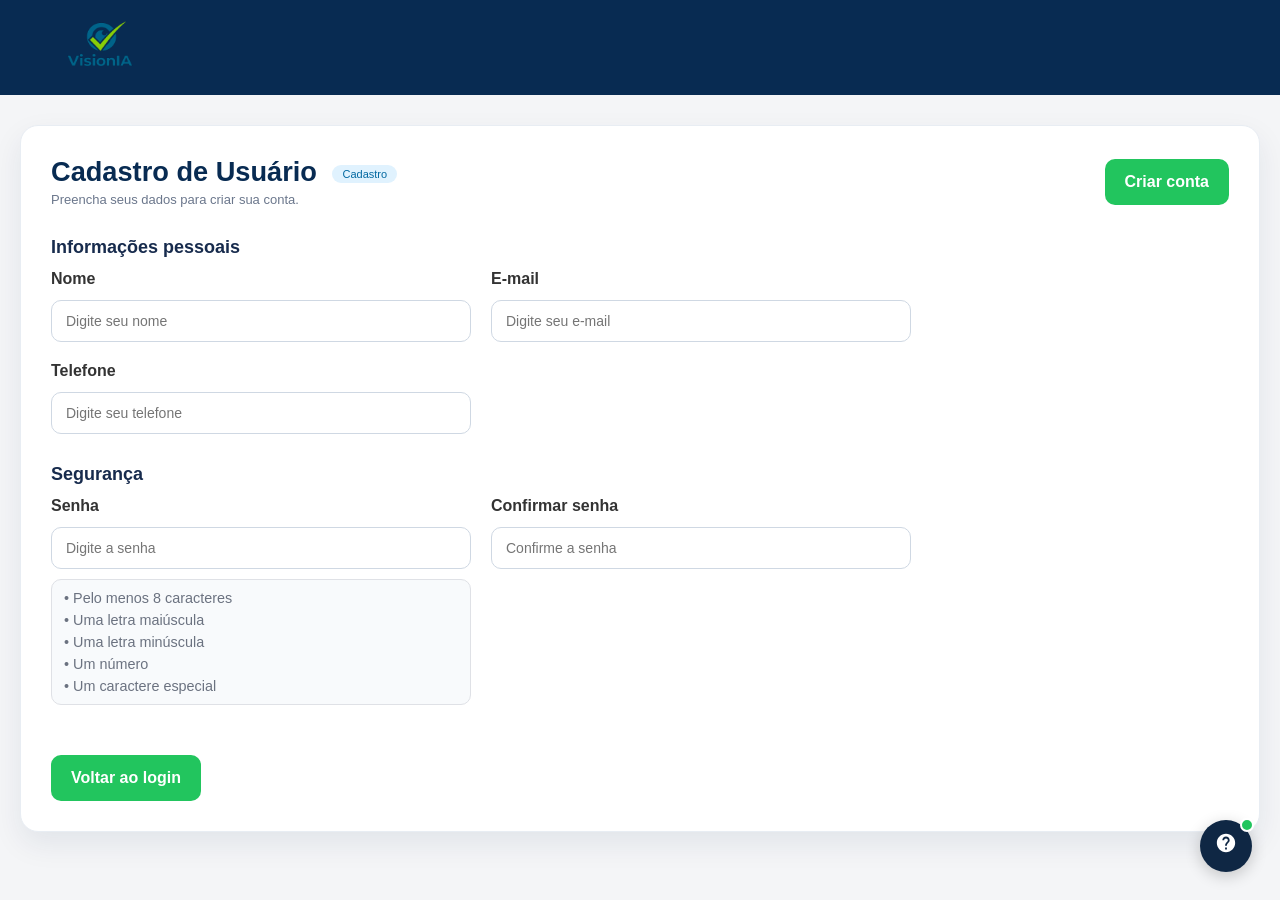
<file: frontend-principal/cadastro.html>
<!DOCTYPE html>
<html lang="pt-BR">
<head>
  <meta charset="UTF-8" />
  <meta name="viewport" content="width=device-width, initial-scale=1.0" />
  <title>Cadastro - VisionIA</title>
  <style>
    .badge-modo { display:inline-block; font-size:11px; padding:3px 10px; border-radius:99px; font-weight:500; margin-left:8px; vertical-align:middle; }
    .badge-admin  { background:#ede9fe; color:#6d28d9; }
    .badge-convite{ background:#e0f2fe; color:#0369a1; }
    #campoConvite { transition: all 0.2s; }
  </style>
  <link rel="stylesheet" href="css/style.css">
</head>
<body>

  <header class="topbar">
    <div class="topbar-left">
      <img src="assets/logo.png" alt="Logo do VisionIA" class="logo-topbar">
    </div>
  </header>

  <main class="main-content">
    <section class="profile-card">

      <div class="profile-header">
        <div>
          <h2>Cadastro de Usuário <span id="badgeModo"></span></h2>
          <p id="subtituloCadastro" style="font-size:13px;color:var(--color-muted);margin-top:4px"></p>
        </div>
        <button class="btn-green" id="btnSalvar" onclick="salvarCadastro()">Salvar cadastro</button>
      </div>

      <div class="section">
        <h3>Informações pessoais</h3>
        <div class="form-grid">

          <div class="input-group">
            <div class="label-line">
              <label for="nome">Nome</label>
            </div>
            <input type="text" id="nome" placeholder="Digite seu nome">
          </div>

          <div class="input-group">
            <div class="label-line">
              <label for="email">E-mail</label>
            </div>
            <input type="email" id="email" placeholder="Digite seu e-mail">
          </div>

          <div class="input-group">
            <div class="label-line">
              <label for="telefone">Telefone</label>
            </div>
            <input type="tel" id="telefone" placeholder="Digite seu telefone">
          </div>

        </div>
      </div>

      <div class="section">
        <h3>Segurança</h3>
        <div class="form-grid">

          <div class="input-group">
            <label class="label-line" for="senha">Senha</label>
            <input type="password" id="senha" placeholder="Digite a senha">
            <div class="password-rules" id="passwordRules">
              <div id="ruleLength" class="rule-item">• Pelo menos 8 caracteres</div>
              <div id="ruleUpper"  class="rule-item">• Uma letra maiúscula</div>
              <div id="ruleLower"  class="rule-item">• Uma letra minúscula</div>
              <div id="ruleNumber" class="rule-item">• Um número</div>
              <div id="ruleSpecial"class="rule-item">• Um caractere especial</div>
            </div>
          </div>

          <div class="input-group">
            <label class="label-line" for="confirmar-senha">Confirmar senha</label>
            <input type="password" id="confirmar-senha" placeholder="Confirme a senha">
          </div>

          <div class="input-group">
            <div id="campoRole" style="display:none">
              <label for="novoRole">Perfil do usuário</label>
              <select id="novoRole" style="width:100%;padding:10px 12px;border:1px solid var(--color-border);border-radius:var(--radius-sm);font-size:14px;color:var(--color-text);background:#fff;margin-top:4px">
                <option value="QA Analyst">QA Analyst</option>
                <option value="QA Lead">QA Lead</option>
                <option value="admin">Admin</option>
              </select>
            </div>
            <div id="campoConvite">
              <label for="codigo-convite">Código de convite <span style="color:var(--color-danger)">*</span></label>
              <input type="text" id="codigo-convite" placeholder="XXXX-XXXX-XXXX"
                style="font-family:monospace;letter-spacing:2px;text-transform:uppercase;width:100%;padding:10px 12px;border:1px solid var(--color-border);border-radius:var(--radius-sm);font-size:14px;margin-top:4px"
                oninput="this.value=this.value.toUpperCase()">
            </div>
          </div>

        </div>
      </div>

      <div id="mensagemCadastro" class="small" style="margin-top:14px;"></div>

      <div class="actions">
        <button class="btn-green" id="btnVoltar" onclick="voltarAoOrigem()">Voltar</button>
      </div>

    </section>
  </main>

  <script src="js/config.js"></script>
  <script src="js/config-cadastro.js"></script>

  <style>
  .suporte-fab {
    position: fixed;
    bottom: 28px;
    right: 28px;
    z-index: 9999;
    display: flex;
    flex-direction: column;
    align-items: flex-end;
    gap: 10px;
  }
 
  .suporte-menu {
    display: none;
    flex-direction: column;
    gap: 8px;
    align-items: flex-end;
  }
 
  .suporte-menu.aberto {
    display: flex;
  }
 
  .suporte-opcao {
    display: flex;
    align-items: center;
    gap: 10px;
    background: #fff;
    border-radius: 50px;
    padding: 10px 18px 10px 14px;
    box-shadow: 0 4px 16px rgba(0,0,0,0.13);
    text-decoration: none;
    font-size: 13px;
    font-weight: 500;
    color: #1e293b;
    transition: transform 0.15s, box-shadow 0.15s;
    white-space: nowrap;
  }
 
  .suporte-opcao:hover {
    transform: translateX(-4px);
    box-shadow: 0 6px 20px rgba(0,0,0,0.18);
  }
 
  .suporte-opcao .icone {
    width: 32px;
    height: 32px;
    border-radius: 50%;
    display: flex;
    align-items: center;
    justify-content: center;
    font-size: 16px;
    flex-shrink: 0;
  }
 
  .suporte-opcao.whatsapp .icone { background: #25D366; }
  .suporte-opcao.email    .icone { background: #EA4335; }
 
  .suporte-btn-principal {
    width: 52px;
    height: 52px;
    border-radius: 50%;
    background: #0f2744;
    color: #fff;
    border: none;
    cursor: pointer;
    box-shadow: 0 4px 16px rgba(0,0,0,0.2);
    font-size: 22px;
    display: flex;
    align-items: center;
    justify-content: center;
    transition: background 0.2s, transform 0.2s;
    position: relative;
  }
 
  .suporte-btn-principal:hover {
    background: #1a3a5c;
    transform: scale(1.08);
  }
 
  .suporte-btn-principal .icone-fechar { display: none; }
  .suporte-btn-principal.aberto .icone-abrir  { display: none; }
  .suporte-btn-principal.aberto .icone-fechar { display: block; }
 
  .suporte-tooltip {
    position: absolute;
    right: 60px;
    background: #0f2744;
    color: #fff;
    font-size: 11px;
    padding: 4px 10px;
    border-radius: 6px;
    white-space: nowrap;
    opacity: 0;
    pointer-events: none;
    transition: opacity 0.2s;
  }
 
  .suporte-btn-principal:hover .suporte-tooltip {
    opacity: 1;
  }

  .suporte-badge {
    position: absolute;
    top: -2px;
    right: -2px;
    width: 14px;
    height: 14px;
    background: #22c55e;
    border-radius: 50%;
    border: 2px solid #fff;
    animation: pulse-badge 2s infinite;
  }
 
  @keyframes pulse-badge {
    0%, 100% { transform: scale(1); }
    50%       { transform: scale(1.2); }
  }
</style>

<div class="suporte-fab" id="suporteFab">

  <div class="suporte-menu" id="suporteMenu">

    <a href="https://wa.me/5592900000000?text=Ol%C3%A1%2C%20preciso%20de%20suporte%20com%20o%20VisionIA."
       target="_blank"
       rel="noopener noreferrer"
       class="suporte-opcao whatsapp"
       onclick="fecharSuporteMenu()">
      <span class="icone">
        <svg width="18" height="18" viewBox="0 0 24 24" fill="white">
          <path d="M17.472 14.382c-.297-.149-1.758-.867-2.03-.967-.273-.099-.471-.148-.67.15-.197.297-.767.966-.94 1.164-.173.199-.347.223-.644.075-.297-.15-1.255-.463-2.39-1.475-.883-.788-1.48-1.761-1.653-2.059-.173-.297-.018-.458.13-.606.134-.133.298-.347.446-.52.149-.174.198-.298.298-.497.099-.198.05-.371-.025-.52-.075-.149-.669-1.612-.916-2.207-.242-.579-.487-.5-.669-.51-.173-.008-.371-.01-.57-.01-.198 0-.52.074-.792.372-.272.297-1.04 1.016-1.04 2.479 0 1.462 1.065 2.875 1.213 3.074.149.198 2.096 3.2 5.077 4.487.709.306 1.262.489 1.694.625.712.227 1.36.195 1.871.118.571-.085 1.758-.719 2.006-1.413.248-.694.248-1.289.173-1.413-.074-.124-.272-.198-.57-.347z"/>
          <path d="M12 0C5.373 0 0 5.373 0 12c0 2.123.554 4.118 1.528 5.856L.057 23.882a.5.5 0 00.611.611l6.056-1.472A11.934 11.934 0 0012 24c6.627 0 12-5.373 12-12S18.627 0 12 0zm0 21.818a9.818 9.818 0 01-5.006-1.373l-.36-.213-3.714.902.922-3.682-.234-.378A9.818 9.818 0 1112 21.818z"/>
        </svg>
      </span>
      Suporte via WhatsApp
    </a>

    <a href="mailto:project.visionia@gmail.com?subject=Suporte%20VisionIA&body=Olá%2C%20preciso%20de%20ajuda%20com%20o%20seguinte%20problema%3A%0A%0A"
       class="suporte-opcao email"
       onclick="fecharSuporteMenu()">
      <span class="icone">
        <svg width="18" height="18" viewBox="0 0 24 24" fill="white">
          <path d="M20 4H4c-1.1 0-2 .9-2 2v12c0 1.1.9 2 2 2h16c1.1 0 2-.9 2-2V6c0-1.1-.9-2-2-2zm0 4l-8 5-8-5V6l8 5 8-5v2z"/>
        </svg>
      </span>
      Enviar e-mail para o suporte
    </a>
 
  </div>

  <button class="suporte-btn-principal" id="suporteBtn" onclick="toggleSuporteMenu()" aria-label="Suporte">
    <span class="suporte-tooltip">Precisa de ajuda?</span>
    <span class="suporte-badge"></span>
    <span class="icone-abrir">
      <svg width="22" height="22" viewBox="0 0 24 24" fill="white">
        <path d="M12 2C6.48 2 2 6.48 2 12s4.48 10 10 10 10-4.48 10-10S17.52 2 12 2zm1 17h-2v-2h2v2zm2.07-7.75l-.9.92C13.45 12.9 13 13.5 13 15h-2v-.5c0-1.1.45-2.1 1.17-2.83l1.24-1.26c.37-.36.59-.86.59-1.41 0-1.1-.9-2-2-2s-2 .9-2 2H8c0-2.21 1.79-4 4-4s4 1.79 4 4c0 .88-.36 1.68-.93 2.25z"/>
      </svg>
    </span>
    <span class="icone-fechar">
      <svg width="20" height="20" viewBox="0 0 24 24" fill="white">
        <path d="M19 6.41L17.59 5 12 10.59 6.41 5 5 6.41 10.59 12 5 17.59 6.41 19 12 13.41 17.59 19 19 17.59 13.41 12z"/>
      </svg>
    </span>
  </button>
 
</div>

<script>
  function toggleSuporteMenu() {
    const menu = document.getElementById("suporteMenu");
    const btn  = document.getElementById("suporteBtn");
    const aberto = menu.classList.toggle("aberto");
    btn.classList.toggle("aberto", aberto);
  }
 
  function fecharSuporteMenu() {
    document.getElementById("suporteMenu").classList.remove("aberto");
    document.getElementById("suporteBtn").classList.remove("aberto");
  }

  document.addEventListener("click", function(e) {
    const fab = document.getElementById("suporteFab");
    if (fab && !fab.contains(e.target)) {
      fecharSuporteMenu();
    }
  });
</script>
</body>
</html>
</file>
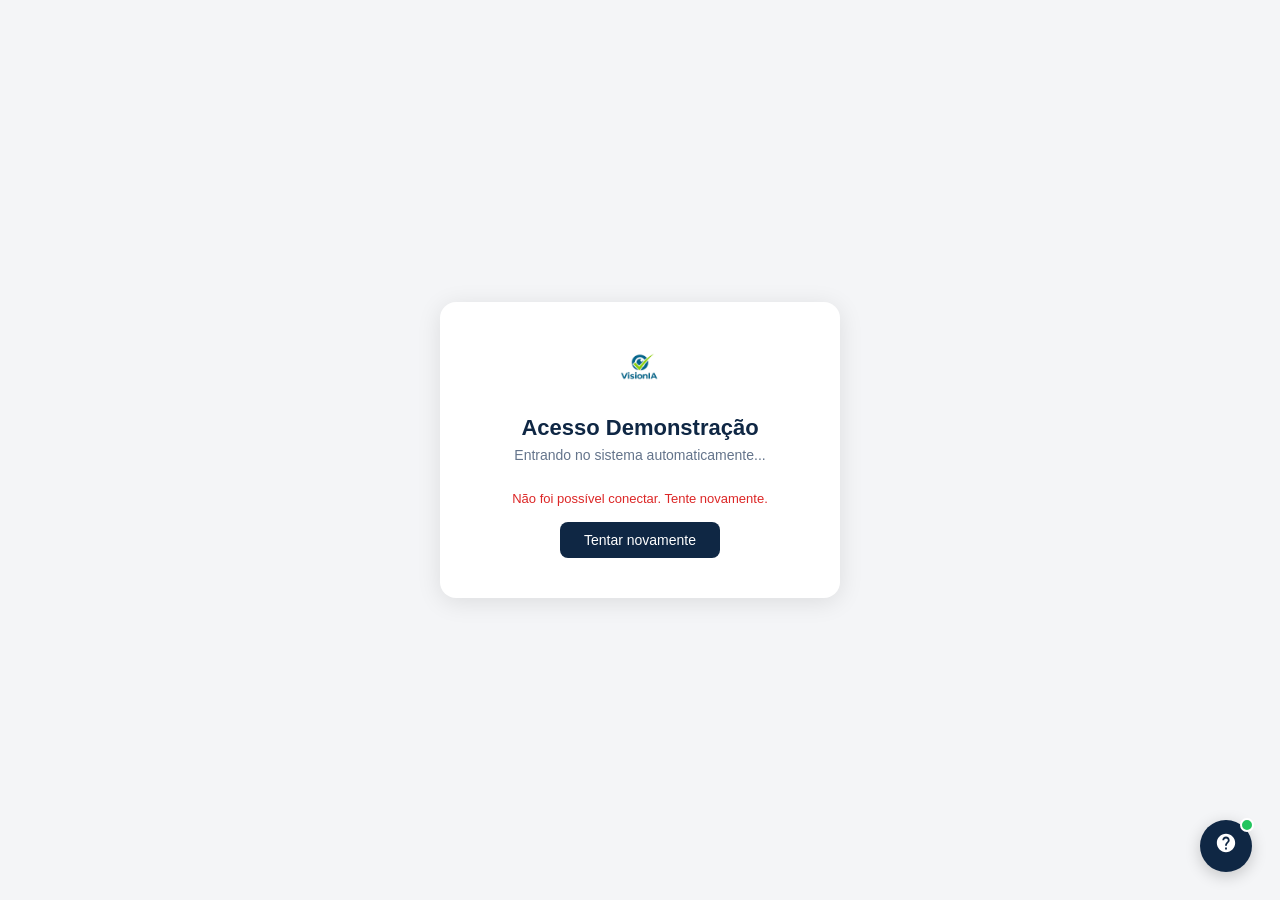
<file: frontend-principal/demo.html>
<!DOCTYPE html>
<html lang="pt-BR">
<head>
  <meta charset="UTF-8">
  <meta name="viewport" content="width=device-width, initial-scale=1.0">
  <title>VisionIA — Acesso Demo</title>
  <link rel="stylesheet" href="css/style.css">
  <style>
    body {
      display: flex;
      align-items: center;
      justify-content: center;
      min-height: 100vh;
      background: var(--color-bg, #f4f6f9);
      flex-direction: column;
      gap: 16px;
    }
    .demo-card {
      background: #fff;
      border-radius: 16px;
      box-shadow: 0 4px 24px rgba(0,0,0,0.10);
      padding: 40px 48px;
      text-align: center;
      max-width: 400px;
      width: 100%;
    }
    .demo-logo { width: 80px; margin-bottom: 16px; }
    .demo-title { font-size: 22px; font-weight: 700; color: #0f2744; margin-bottom: 6px; }
    .demo-sub { font-size: 14px; color: #64748b; margin-bottom: 28px; }
    .demo-spinner {
      width: 40px; height: 40px;
      border: 4px solid #e2e8f0;
      border-top-color: #22c55e;
      border-radius: 50%;
      animation: spin 0.8s linear infinite;
      margin: 0 auto 16px;
    }
    @keyframes spin { to { transform: rotate(360deg); } }
    .demo-status { font-size: 13px; color: #64748b; }
    .demo-error { font-size: 13px; color: #dc2626; margin-top: 12px; display: none; }
    .demo-btn {
      display: inline-block; margin-top: 16px;
      padding: 10px 24px; background: #0f2744;
      color: #fff; border-radius: 8px; font-size: 14px;
      text-decoration: none; cursor: pointer; border: none;
      display: none;
    }
  </style>
</head>
<body>
  <div class="demo-card">
    <img src="assets/logo.png" alt="VisionIA" class="demo-logo">
    <div class="demo-title">Acesso Demonstração</div>
    <div class="demo-sub">Entrando no sistema automaticamente...</div>
    <div class="demo-spinner" id="spinner"></div>
    <div class="demo-status" id="status">Autenticando...</div>
    <div class="demo-error" id="erro">Não foi possível conectar. Tente novamente.</div>
    <button class="demo-btn" id="btnTentar" onclick="fazerLogin()">Tentar novamente</button>
  </div>

  <script src="js/config.js"></script>
  <script>
    const DEMO_EMAIL = "demo@visionia.com";
    const DEMO_SENHA = "Demo@2025!";

    async function fazerLogin() {
      const status  = document.getElementById("status");
      const spinner = document.getElementById("spinner");
      const erro    = document.getElementById("erro");
      const btn     = document.getElementById("btnTentar");

      spinner.style.display = "block";
      erro.style.display    = "none";
      btn.style.display     = "none";
      status.textContent    = "Autenticando...";

      try {
        const res = await fetch(`${API_URL}/login`, {
          method: "POST",
          headers: { "Content-Type": "application/json" },
          body: JSON.stringify({ email: DEMO_EMAIL, senha: DEMO_SENHA })
        });

        const data = await res.json().catch(() => ({}));

        if (!res.ok) {
          throw new Error(data.detail || "Erro ao autenticar");
        }

        // Salva sessão
        localStorage.setItem("token", data.token);
        localStorage.setItem("user", JSON.stringify({
          nome:  data.nome  || "Demo",
          email: data.email || DEMO_EMAIL,
          role:  data.role  || "QA Analyst"
        }));

        status.textContent = "Entrando no sistema...";

        // Redireciona conforme o role
        setTimeout(() => {
          if (data.role === "admin") {
            window.location.href = "index.html";
          } else {
            window.location.href = "index.html";
          }
        }, 800);

      } catch (e) {
        spinner.style.display = "none";
        erro.style.display    = "block";
        btn.style.display     = "inline-block";
        status.textContent    = "";
        console.error("Erro demo:", e);
      }
    }

    window.addEventListener("DOMContentLoaded", fazerLogin);
  </script>

  <style>
  .suporte-fab {
    position: fixed;
    bottom: 28px;
    right: 28px;
    z-index: 9999;
    display: flex;
    flex-direction: column;
    align-items: flex-end;
    gap: 10px;
  }
 
  .suporte-menu {
    display: none;
    flex-direction: column;
    gap: 8px;
    align-items: flex-end;
  }
 
  .suporte-menu.aberto {
    display: flex;
  }
 
  .suporte-opcao {
    display: flex;
    align-items: center;
    gap: 10px;
    background: #fff;
    border-radius: 50px;
    padding: 10px 18px 10px 14px;
    box-shadow: 0 4px 16px rgba(0,0,0,0.13);
    text-decoration: none;
    font-size: 13px;
    font-weight: 500;
    color: #1e293b;
    transition: transform 0.15s, box-shadow 0.15s;
    white-space: nowrap;
  }
 
  .suporte-opcao:hover {
    transform: translateX(-4px);
    box-shadow: 0 6px 20px rgba(0,0,0,0.18);
  }
 
  .suporte-opcao .icone {
    width: 32px;
    height: 32px;
    border-radius: 50%;
    display: flex;
    align-items: center;
    justify-content: center;
    font-size: 16px;
    flex-shrink: 0;
  }
 
  .suporte-opcao.whatsapp .icone { background: #25D366; }
  .suporte-opcao.email    .icone { background: #EA4335; }
 
  .suporte-btn-principal {
    width: 52px;
    height: 52px;
    border-radius: 50%;
    background: #0f2744;
    color: #fff;
    border: none;
    cursor: pointer;
    box-shadow: 0 4px 16px rgba(0,0,0,0.2);
    font-size: 22px;
    display: flex;
    align-items: center;
    justify-content: center;
    transition: background 0.2s, transform 0.2s;
    position: relative;
  }
 
  .suporte-btn-principal:hover {
    background: #1a3a5c;
    transform: scale(1.08);
  }
 
  .suporte-btn-principal .icone-fechar { display: none; }
  .suporte-btn-principal.aberto .icone-abrir  { display: none; }
  .suporte-btn-principal.aberto .icone-fechar { display: block; }
 
  .suporte-tooltip {
    position: absolute;
    right: 60px;
    background: #0f2744;
    color: #fff;
    font-size: 11px;
    padding: 4px 10px;
    border-radius: 6px;
    white-space: nowrap;
    opacity: 0;
    pointer-events: none;
    transition: opacity 0.2s;
  }
 
  .suporte-btn-principal:hover .suporte-tooltip {
    opacity: 1;
  }

  .suporte-badge {
    position: absolute;
    top: -2px;
    right: -2px;
    width: 14px;
    height: 14px;
    background: #22c55e;
    border-radius: 50%;
    border: 2px solid #fff;
    animation: pulse-badge 2s infinite;
  }
 
  @keyframes pulse-badge {
    0%, 100% { transform: scale(1); }
    50%       { transform: scale(1.2); }
  }
</style>

<div class="suporte-fab" id="suporteFab">

  <div class="suporte-menu" id="suporteMenu">

    <a href="https://wa.me/5592900000000?text=Ol%C3%A1%2C%20preciso%20de%20suporte%20com%20o%20VisionIA."
       target="_blank"
       rel="noopener noreferrer"
       class="suporte-opcao whatsapp"
       onclick="fecharSuporteMenu()">
      <span class="icone">
        <svg width="18" height="18" viewBox="0 0 24 24" fill="white">
          <path d="M17.472 14.382c-.297-.149-1.758-.867-2.03-.967-.273-.099-.471-.148-.67.15-.197.297-.767.966-.94 1.164-.173.199-.347.223-.644.075-.297-.15-1.255-.463-2.39-1.475-.883-.788-1.48-1.761-1.653-2.059-.173-.297-.018-.458.13-.606.134-.133.298-.347.446-.52.149-.174.198-.298.298-.497.099-.198.05-.371-.025-.52-.075-.149-.669-1.612-.916-2.207-.242-.579-.487-.5-.669-.51-.173-.008-.371-.01-.57-.01-.198 0-.52.074-.792.372-.272.297-1.04 1.016-1.04 2.479 0 1.462 1.065 2.875 1.213 3.074.149.198 2.096 3.2 5.077 4.487.709.306 1.262.489 1.694.625.712.227 1.36.195 1.871.118.571-.085 1.758-.719 2.006-1.413.248-.694.248-1.289.173-1.413-.074-.124-.272-.198-.57-.347z"/>
          <path d="M12 0C5.373 0 0 5.373 0 12c0 2.123.554 4.118 1.528 5.856L.057 23.882a.5.5 0 00.611.611l6.056-1.472A11.934 11.934 0 0012 24c6.627 0 12-5.373 12-12S18.627 0 12 0zm0 21.818a9.818 9.818 0 01-5.006-1.373l-.36-.213-3.714.902.922-3.682-.234-.378A9.818 9.818 0 1112 21.818z"/>
        </svg>
      </span>
      Suporte via WhatsApp
    </a>

    <a href="mailto:project.visionia@gmail.com?subject=Suporte%20VisionIA&body=Olá%2C%20preciso%20de%20ajuda%20com%20o%20seguinte%20problema%3A%0A%0A"
       class="suporte-opcao email"
       onclick="fecharSuporteMenu()">
      <span class="icone">
        <svg width="18" height="18" viewBox="0 0 24 24" fill="white">
          <path d="M20 4H4c-1.1 0-2 .9-2 2v12c0 1.1.9 2 2 2h16c1.1 0 2-.9 2-2V6c0-1.1-.9-2-2-2zm0 4l-8 5-8-5V6l8 5 8-5v2z"/>
        </svg>
      </span>
      Enviar e-mail para o suporte
    </a>
 
  </div>

  <button class="suporte-btn-principal" id="suporteBtn" onclick="toggleSuporteMenu()" aria-label="Suporte">
    <span class="suporte-tooltip">Precisa de ajuda?</span>
    <span class="suporte-badge"></span>
    <span class="icone-abrir">
      <svg width="22" height="22" viewBox="0 0 24 24" fill="white">
        <path d="M12 2C6.48 2 2 6.48 2 12s4.48 10 10 10 10-4.48 10-10S17.52 2 12 2zm1 17h-2v-2h2v2zm2.07-7.75l-.9.92C13.45 12.9 13 13.5 13 15h-2v-.5c0-1.1.45-2.1 1.17-2.83l1.24-1.26c.37-.36.59-.86.59-1.41 0-1.1-.9-2-2-2s-2 .9-2 2H8c0-2.21 1.79-4 4-4s4 1.79 4 4c0 .88-.36 1.68-.93 2.25z"/>
      </svg>
    </span>
    <span class="icone-fechar">
      <svg width="20" height="20" viewBox="0 0 24 24" fill="white">
        <path d="M19 6.41L17.59 5 12 10.59 6.41 5 5 6.41 10.59 12 5 17.59 6.41 19 12 13.41 17.59 19 19 17.59 13.41 12z"/>
      </svg>
    </span>
  </button>
 
</div>

<script>
  function toggleSuporteMenu() {
    const menu = document.getElementById("suporteMenu");
    const btn  = document.getElementById("suporteBtn");
    const aberto = menu.classList.toggle("aberto");
    btn.classList.toggle("aberto", aberto);
  }
 
  function fecharSuporteMenu() {
    document.getElementById("suporteMenu").classList.remove("aberto");
    document.getElementById("suporteBtn").classList.remove("aberto");
  }

  document.addEventListener("click", function(e) {
    const fab = document.getElementById("suporteFab");
    if (fab && !fab.contains(e.target)) {
      fecharSuporteMenu();
    }
  });
</script>
</body>
</html>
</file>
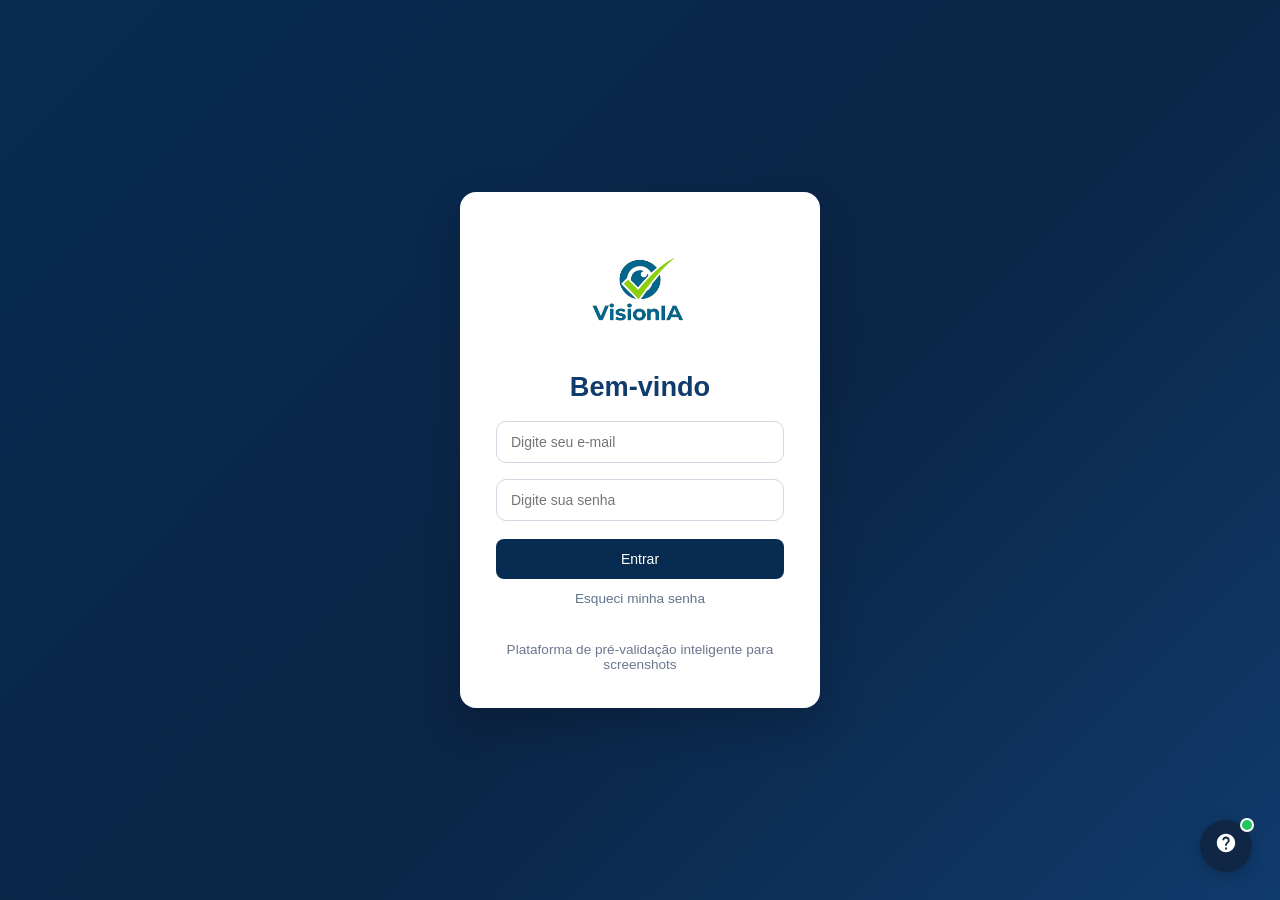
<file: frontend-principal/login.html>
<!DOCTYPE html>
<html lang="pt-BR">
<head>
  <meta charset="UTF-8">
  <title>Login - VisionIA</title>
  <meta name="viewport" content="width=device-width, initial-scale=1.0">
  <link rel="stylesheet" href="css/style.css">
</head>
<body class="login-page">


<div class="login-container">
  <img src="assets/logo.png" class="logo-login" alt="Logo do VisionIA">
  <h2>Bem-vindo</h2>

  <input type="email" id="email" placeholder="Digite seu e-mail" autocomplete="email">
  <input type="password" id="senha" placeholder="Digite sua senha" autocomplete="current-password">

  <button type="button" class="btn-login" onclick="login()">Entrar</button>

  <a href="#" class="forgot-password" onclick="esqueciSenha()">
    Esqueci minha senha
  </a>

  <div class="loading" id="loading">Processando...</div>
  <div id="erro" class="error-box"></div>

  <div class="small">
    Plataforma de pré-validação inteligente para screenshots
  </div>

</div>




<script src="js/config.js"></script>
<script src="js/login.js"></script>

<style>
  .suporte-fab {
    position: fixed;
    bottom: 28px;
    right: 28px;
    z-index: 9999;
    display: flex;
    flex-direction: column;
    align-items: flex-end;
    gap: 10px;
  }
 
  .suporte-menu {
    display: none;
    flex-direction: column;
    gap: 8px;
    align-items: flex-end;
  }
 
  .suporte-menu.aberto {
    display: flex;
  }
 
  .suporte-opcao {
    display: flex;
    align-items: center;
    gap: 10px;
    background: #fff;
    border-radius: 50px;
    padding: 10px 18px 10px 14px;
    box-shadow: 0 4px 16px rgba(0,0,0,0.13);
    text-decoration: none;
    font-size: 13px;
    font-weight: 500;
    color: #1e293b;
    transition: transform 0.15s, box-shadow 0.15s;
    white-space: nowrap;
  }
 
  .suporte-opcao:hover {
    transform: translateX(-4px);
    box-shadow: 0 6px 20px rgba(0,0,0,0.18);
  }
 
  .suporte-opcao .icone {
    width: 32px;
    height: 32px;
    border-radius: 50%;
    display: flex;
    align-items: center;
    justify-content: center;
    font-size: 16px;
    flex-shrink: 0;
  }
 
  .suporte-opcao.whatsapp .icone { background: #25D366; }
  .suporte-opcao.email    .icone { background: #EA4335; }
 
  .suporte-btn-principal {
    width: 52px;
    height: 52px;
    border-radius: 50%;
    background: #0f2744;
    color: #fff;
    border: none;
    cursor: pointer;
    box-shadow: 0 4px 16px rgba(0,0,0,0.2);
    font-size: 22px;
    display: flex;
    align-items: center;
    justify-content: center;
    transition: background 0.2s, transform 0.2s;
    position: relative;
  }
 
  .suporte-btn-principal:hover {
    background: #1a3a5c;
    transform: scale(1.08);
  }
 
  .suporte-btn-principal .icone-fechar { display: none; }
  .suporte-btn-principal.aberto .icone-abrir  { display: none; }
  .suporte-btn-principal.aberto .icone-fechar { display: block; }
 
  .suporte-tooltip {
    position: absolute;
    right: 60px;
    background: #0f2744;
    color: #fff;
    font-size: 11px;
    padding: 4px 10px;
    border-radius: 6px;
    white-space: nowrap;
    opacity: 0;
    pointer-events: none;
    transition: opacity 0.2s;
  }
 
  .suporte-btn-principal:hover .suporte-tooltip {
    opacity: 1;
  }

  .suporte-badge {
    position: absolute;
    top: -2px;
    right: -2px;
    width: 14px;
    height: 14px;
    background: #22c55e;
    border-radius: 50%;
    border: 2px solid #fff;
    animation: pulse-badge 2s infinite;
  }
 
  @keyframes pulse-badge {
    0%, 100% { transform: scale(1); }
    50%       { transform: scale(1.2); }
  }
</style>

<div class="suporte-fab" id="suporteFab">

  <div class="suporte-menu" id="suporteMenu">

    <a href="https://wa.me/5592900000000?text=Ol%C3%A1%2C%20preciso%20de%20suporte%20com%20o%20VisionIA."
       target="_blank"
       rel="noopener noreferrer"
       class="suporte-opcao whatsapp"
       onclick="fecharSuporteMenu()">
      <span class="icone">
        <svg width="18" height="18" viewBox="0 0 24 24" fill="white">
          <path d="M17.472 14.382c-.297-.149-1.758-.867-2.03-.967-.273-.099-.471-.148-.67.15-.197.297-.767.966-.94 1.164-.173.199-.347.223-.644.075-.297-.15-1.255-.463-2.39-1.475-.883-.788-1.48-1.761-1.653-2.059-.173-.297-.018-.458.13-.606.134-.133.298-.347.446-.52.149-.174.198-.298.298-.497.099-.198.05-.371-.025-.52-.075-.149-.669-1.612-.916-2.207-.242-.579-.487-.5-.669-.51-.173-.008-.371-.01-.57-.01-.198 0-.52.074-.792.372-.272.297-1.04 1.016-1.04 2.479 0 1.462 1.065 2.875 1.213 3.074.149.198 2.096 3.2 5.077 4.487.709.306 1.262.489 1.694.625.712.227 1.36.195 1.871.118.571-.085 1.758-.719 2.006-1.413.248-.694.248-1.289.173-1.413-.074-.124-.272-.198-.57-.347z"/>
          <path d="M12 0C5.373 0 0 5.373 0 12c0 2.123.554 4.118 1.528 5.856L.057 23.882a.5.5 0 00.611.611l6.056-1.472A11.934 11.934 0 0012 24c6.627 0 12-5.373 12-12S18.627 0 12 0zm0 21.818a9.818 9.818 0 01-5.006-1.373l-.36-.213-3.714.902.922-3.682-.234-.378A9.818 9.818 0 1112 21.818z"/>
        </svg>
      </span>
      Suporte via WhatsApp
    </a>

    <a href="mailto:project.visionia@gmail.com?subject=Suporte%20VisionIA&body=Olá%2C%20preciso%20de%20ajuda%20com%20o%20seguinte%20problema%3A%0A%0A"
       class="suporte-opcao email"
       onclick="fecharSuporteMenu()">
      <span class="icone">
        <svg width="18" height="18" viewBox="0 0 24 24" fill="white">
          <path d="M20 4H4c-1.1 0-2 .9-2 2v12c0 1.1.9 2 2 2h16c1.1 0 2-.9 2-2V6c0-1.1-.9-2-2-2zm0 4l-8 5-8-5V6l8 5 8-5v2z"/>
        </svg>
      </span>
      Enviar e-mail para o suporte
    </a>
 
  </div>

  <button class="suporte-btn-principal" id="suporteBtn" onclick="toggleSuporteMenu()" aria-label="Suporte">
    <span class="suporte-tooltip">Precisa de ajuda?</span>
    <span class="suporte-badge"></span>
    <span class="icone-abrir">
      <svg width="22" height="22" viewBox="0 0 24 24" fill="white">
        <path d="M12 2C6.48 2 2 6.48 2 12s4.48 10 10 10 10-4.48 10-10S17.52 2 12 2zm1 17h-2v-2h2v2zm2.07-7.75l-.9.92C13.45 12.9 13 13.5 13 15h-2v-.5c0-1.1.45-2.1 1.17-2.83l1.24-1.26c.37-.36.59-.86.59-1.41 0-1.1-.9-2-2-2s-2 .9-2 2H8c0-2.21 1.79-4 4-4s4 1.79 4 4c0 .88-.36 1.68-.93 2.25z"/>
      </svg>
    </span>
    <span class="icone-fechar">
      <svg width="20" height="20" viewBox="0 0 24 24" fill="white">
        <path d="M19 6.41L17.59 5 12 10.59 6.41 5 5 6.41 10.59 12 5 17.59 6.41 19 12 13.41 17.59 19 19 17.59 13.41 12z"/>
      </svg>
    </span>
  </button>
 
</div>
 
<script>
  function toggleSuporteMenu() {
    const menu = document.getElementById("suporteMenu");
    const btn  = document.getElementById("suporteBtn");
    const aberto = menu.classList.toggle("aberto");
    btn.classList.toggle("aberto", aberto);
  }
 
  function fecharSuporteMenu() {
    document.getElementById("suporteMenu").classList.remove("aberto");
    document.getElementById("suporteBtn").classList.remove("aberto");
  }
 
  document.addEventListener("click", function(e) {
    const fab = document.getElementById("suporteFab");
    if (fab && !fab.contains(e.target)) {
      fecharSuporteMenu();
    }
  });
</script>

</body>
</html>
</file>
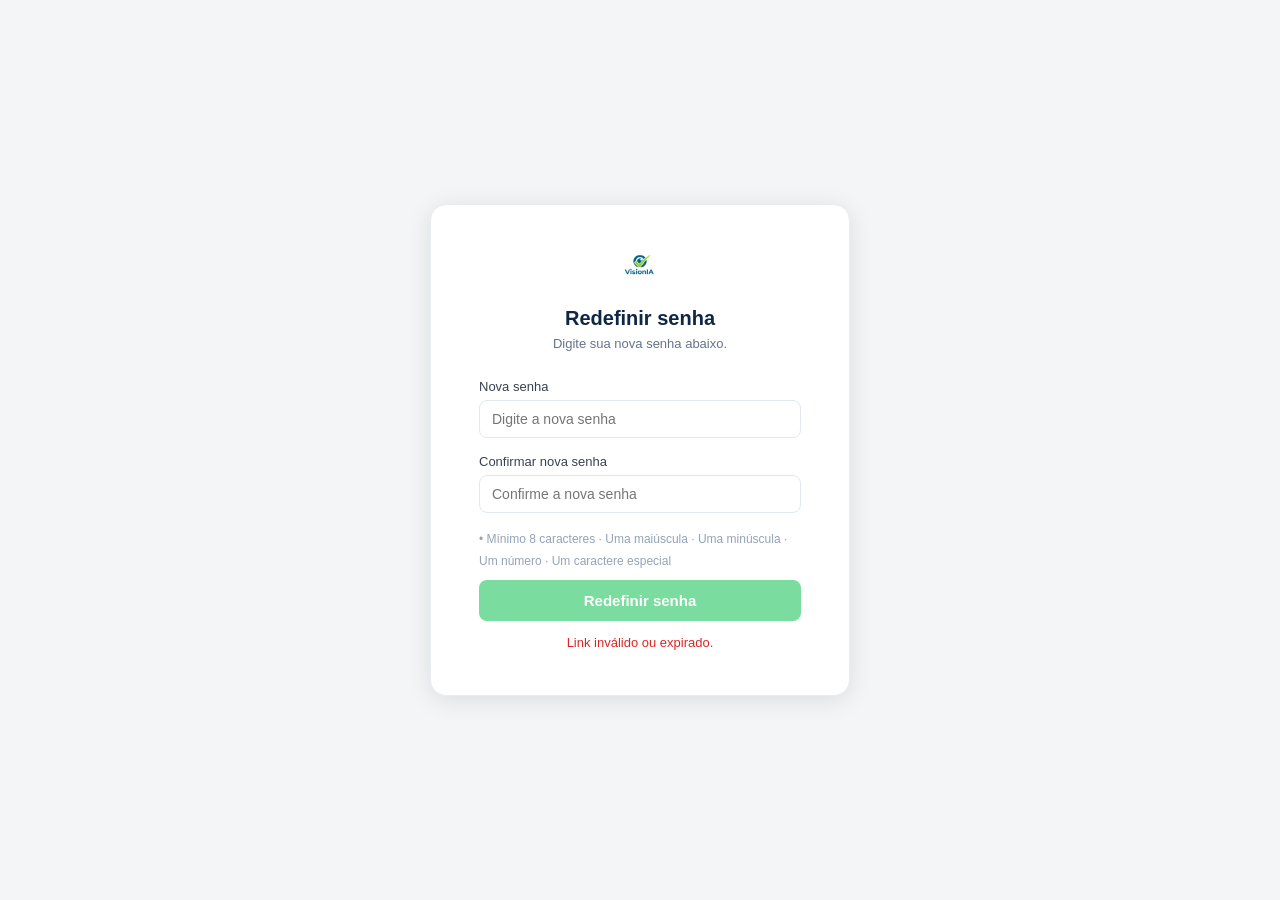
<file: frontend-principal/redefinir-senha.html>
<!DOCTYPE html>
<html lang="pt-BR">
<head>
  <meta charset="UTF-8">
  <meta name="viewport" content="width=device-width, initial-scale=1.0">
  <title>Redefinir Senha — VisionIA</title>
  <link rel="stylesheet" href="css/style.css">
  <style>
    body { display:flex; align-items:center; justify-content:center; min-height:100vh; background:var(--color-bg,#f4f6f9); }
    .card { background:#fff; border-radius:16px; box-shadow:0 4px 24px rgba(0,0,0,0.10); padding:40px 48px; max-width:420px; width:100%; }
    .logo { display:block; width:64px; margin:0 auto 20px; }
    h2 { text-align:center; color:#0f2744; margin:0 0 6px; font-size:20px; }
    .sub { text-align:center; color:#64748b; font-size:13px; margin:0 0 28px; }
    .input-group { margin-bottom:16px; }
    .input-group label { display:block; font-size:13px; font-weight:500; color:#374151; margin-bottom:6px; }
    .input-group input { width:100%; padding:10px 12px; border:1px solid #e2e8f0; border-radius:8px; font-size:14px; box-sizing:border-box; }
    .input-group input:focus { outline:none; border-color:#0f2744; }
    .btn { width:100%; padding:12px; background:#22c55e; color:#fff; border:none; border-radius:8px; font-size:15px; font-weight:600; cursor:pointer; margin-top:8px; }
    .btn:disabled { opacity:0.6; cursor:not-allowed; }
    .msg { text-align:center; font-size:13px; margin-top:14px; min-height:20px; }
    .msg.erro { color:#dc2626; }
    .msg.ok { color:#16a34a; }
    .rules { font-size:12px; color:#94a3b8; margin-top:8px; line-height:1.8; }
  </style>
</head>
<body>
  <div class="card">
    <img src="assets/logo.png" alt="VisionIA" class="logo">
    <h2>Redefinir senha</h2>
    <p class="sub">Digite sua nova senha abaixo.</p>

    <div class="input-group">
      <label for="novaSenha">Nova senha</label>
      <input type="password" id="novaSenha" placeholder="Digite a nova senha">
    </div>
    <div class="input-group">
      <label for="confirmarSenha">Confirmar nova senha</label>
      <input type="password" id="confirmarSenha" placeholder="Confirme a nova senha">
    </div>

    <div class="rules">
      • Mínimo 8 caracteres · Uma maiúscula · Uma minúscula · Um número · Um caractere especial
    </div>

    <button class="btn" id="btnRedefinir" onclick="redefinir()">Redefinir senha</button>
    <div class="msg" id="msg"></div>
  </div>

  <script src="js/config.js"></script>
  <script>
    const token = new URLSearchParams(window.location.search).get("token");

    if (!token) {
      document.getElementById("msg").className = "msg erro";
      document.getElementById("msg").textContent = "Link inválido ou expirado.";
      document.getElementById("btnRedefinir").disabled = true;
    }

    async function redefinir() {
      const nova     = document.getElementById("novaSenha").value;
      const confirmar = document.getElementById("confirmarSenha").value;
      const msg      = document.getElementById("msg");
      const btn      = document.getElementById("btnRedefinir");

      msg.className = "msg";
      msg.textContent = "";

      if (!nova || !confirmar) {
        msg.className = "msg erro";
        msg.textContent = "Preencha todos os campos.";
        return;
      }
      if (nova !== confirmar) {
        msg.className = "msg erro";
        msg.textContent = "As senhas não coincidem.";
        return;
      }

      btn.disabled = true;
      btn.textContent = "Redefinindo...";

      try {
        const res = await fetch(`${API_URL}/redefinir-senha`, {
          method: "POST",
          headers: { "Content-Type": "application/json" },
          body: JSON.stringify({ token, nova_senha: nova })
        });
        const data = await res.json().catch(() => ({}));

        if (res.ok) {
          msg.className = "msg ok";
          msg.textContent = "Senha redefinida! Redirecionando para o login...";
          setTimeout(() => window.location.href = "login.html", 2000);
        } else {
          msg.className = "msg erro";
          msg.textContent = data.detail || "Erro ao redefinir senha.";
          btn.disabled = false;
          btn.textContent = "Redefinir senha";
        }
      } catch (e) {
        msg.className = "msg erro";
        msg.textContent = "Não foi possível conectar ao servidor.";
        btn.disabled = false;
        btn.textContent = "Redefinir senha";
      }
    }
  </script>
</body>
</html>
</file>
<file: frontend-principal/css/style.css>
/* =========================
   VARIÁVEIS
========================= */
:root {
  --color-primary: #082b52;
  --color-primary-hover: #0b2545;
  --color-secondary: #0d3c70;

  --color-success: #22c55e;
  --color-success-hover: #16a34a;

  --color-danger: #b42318;
  --color-danger-hover: #8f1c13;

  --color-warning: #f59e0b;
  --color-warning-bg: #fff7d6;

  --color-bg: #f4f5f7;
  --color-card: #ffffff;
  --color-text: #172b4d;
  --color-muted: #6b778c;
  --color-border: #dfe1e6;

  --shadow-soft: 0 6px 18px rgba(8, 43, 82, 0.06);
  --shadow-medium: 0 12px 30px rgba(8, 43, 82, 0.08);
  --shadow-strong: 0 18px 40px rgba(0, 0, 0, 0.18);

  --radius-sm: 10px;
  --radius-md: 14px;
  --radius-lg: 18px;

  --transition: 0.2s ease;
}

/* =========================
   RESET GLOBAL
========================= */
* {
  margin: 0;
  padding: 0;
  box-sizing: border-box;
  font-family: Arial, Helvetica, sans-serif;
}

html {
  font-size: 16px;
}

body {
  margin: 0;
  background: var(--color-bg);
  color: var(--color-text);
  font-size: 1rem;
}

/* =========================
   TOPBAR
========================= */
.topbar {
  min-height: 90px;
  background: var(--color-primary);
  display: flex;
  align-items: center;
  justify-content: space-between;
  padding: 0 30px;
}

.topbar-left {
  display: flex;
  align-items: center;
  gap: 12px;
  color: #ffffff;
  font-size: 1.3rem;
  font-weight: bold;
}

.logo-topbar {
  height: 95px;
  width: auto;
  object-fit: contain;
  display: block;
}

/* =========================
   USUÁRIO + MENU
========================= */
.user-access {
  position: relative;
  display: flex;
  align-items: center;
  gap: 10px;
  background: var(--color-secondary);
  padding: 10px 16px;
  border-radius: 12px;
  color: #ffffff;
  cursor: pointer;
  transition: background var(--transition);
}

.user-access:hover {
  background: var(--color-primary-hover);
}

.user-avatar {
  width: 38px;
  height: 38px;
  background: #6b7280;
  border-radius: 50%;
  display: flex;
  align-items: center;
  justify-content: center;
  font-weight: bold;
  color: #ffffff;
  font-size: 0.95rem;
}

.user-info {
  display: flex;
  flex-direction: column;
  line-height: 1.2;
}

.user-name {
  font-size: 13px;
  color: #ffffff;
  font-weight: 600;
}

.user-role {
  font-size: 12px;
  color: #dbeafe;
  opacity: 0.95;
}

/* MENU DROPDOWN */
.dropdown-menu {
  position: absolute;
  top: calc(100% + 8px);
  right: 0;
  min-width: 190px;
  background: #ffffff;
  border-radius: 12px;
  box-shadow: 0 10px 24px rgba(0, 0, 0, 0.18);
  opacity: 0;
  transform: translateY(-8px);
  pointer-events: none;
  transition: opacity var(--transition), transform var(--transition);
  overflow: hidden;
  z-index: 1000;
}

.dropdown-menu.active {
  opacity: 1;
  transform: translateY(0);
  pointer-events: auto;
}

.dropdown-item {
  padding: 12px 14px;
  font-size: 0.92rem;
  color: var(--color-primary);
  background: #ffffff;
  cursor: pointer;
  transition: background var(--transition);
}

.dropdown-item:hover {
  background: #f4f5f7;
}

.dropdown-item.logout {
  color: var(--color-danger);
}

/* =========================
   LAYOUT PRINCIPAL
========================= */
.container {
  width: 100%;
  max-width: 1200px;
  margin: 40px auto;
  padding: 0 20px;
  display: grid;
  gap: 24px;
}

.card,
.profile-card {
  width: 100%;
  background: var(--color-card);
  border-radius: var(--radius-lg);
  box-shadow: var(--shadow-medium);
  padding: 30px;
  border: 1px solid #e8edf3;
}

.main-content {
  display: flex;
  justify-content: center;
  padding: 30px 20px;
}

/* =========================
   CABEÇALHO DE ISSUE
========================= */
.issue-header {
  display: flex;
  justify-content: space-between;
  align-items: flex-start;
  gap: 16px;
  flex-wrap: wrap;
}

.issue-key {
  color: var(--color-primary);
  font-weight: bold;
  font-size: 1.05rem;
  margin-bottom: 6px;
}

.issue-title {
  font-size: 2rem;
  font-weight: 700;
  margin-bottom: 10px;
  color: var(--color-text);
  line-height: 1.2;
}

/* =========================
   BADGES
========================= */
.badge {
  display: inline-flex;
  align-items: center;
  padding: 6px 12px;
  border-radius: 999px;
  font-size: 0.82rem;
  font-weight: 700;
  margin-right: 8px;
  margin-bottom: 8px;
  letter-spacing: 0.01em;
  background: #dfe1e6;
  color: var(--color-text);
}

.badge.red {
  background: #ffebe6;
  color: #bf2600;
}

.badge.green {
  background: #e3fcef;
  color: #006644;
}

.badge.yellow {
  background: var(--color-warning-bg);
  color: #e7bf22;
}

/* =========================
   BOTÕES
========================= */
.btn,
.button,
.button2,
.screenshot,
.btn-green {
  border: none;
  padding: 14px 20px;
  border-radius: var(--radius-sm);
  cursor: pointer;
  font-size: 1rem;
  font-weight: bold;
  transition: background var(--transition), transform var(--transition);
}

.screenshot:hover,
.btn:hover,
.button:hover,
.button2:hover,
.btn-green:hover {
  transform: translateY(-1px);
}
.screenshot {
  background: var(--color-secondary);
  color: #ffffff;
  border: none;
}
.screenshot:hover {
  background: var(--color-secondary);
}

.button {
  background: var(--color-success);
  color: #ffffff;
}

.button:hover {
  background: var(--color-success-hover);
}

.button2 {
  background: var(--color-danger);
  color: #ffffff;
}

.button2:hover {
  background: var(--color-danger-hover);
}

.btn-green {
  background: var(--color-success);
  color: #ffffff;
}

.btn-green:hover {
  background: var(--color-success-hover);
}

.btn-login {
  width: 100%;
  background: var(--color-primary);
  color: #ffffff;
  border: none;
  padding: 12px;
  margin-top: 10px;
  border-radius: 8px;
  font-size: 14px;
  cursor: pointer;
  transition: background var(--transition), transform var(--transition);
}

.btn-login:hover {
  background: var(--color-primary-hover);
  transform: translateY(-1px);
}

.btn-register {
  width: 100%;
  background: var(--color-success);
  color: #ffffff;
  border: none;
  padding: 12px;
  margin-top: 10px;
  border-radius: 8px;
  font-size: 14px;
  cursor: pointer;
  transition: background var(--transition), transform var(--transition);
}

.btn-register:hover {
  background: var(--color-success-hover);
  transform: translateY(-1px);
}

/* =========================
   TEXTOS E BLOCOS
========================= */
.section-title {
  font-size: 1.25rem;
  font-weight: 700;
  margin: 24px 0 12px;
  color: var(--color-text);
}

.description {
  background: #fafbfc;
  border: 1px solid var(--color-border);
  border-radius: var(--radius-sm);
  padding: 16px;
  line-height: 1.7;
  font-size: 1rem;
  color: var(--color-text);
}

.small {
  font-size: 0.85rem;
  color: var(--color-muted);
  margin-top: 10px;
}

/* =========================
   SCREENSHOTS
========================= */
.attachments {
  display: grid;
  grid-template-columns: repeat(3, 1fr);
  gap: 14px;
  margin-top: 12px;
}

.attachment {
  border: 1px solid var(--color-border);
  border-radius: var(--radius-md);
  padding: 12px;
  background: #ffffff;
  box-shadow: 0 4px 12px rgba(15, 23, 42, 0.04);
  transition: transform var(--transition), box-shadow var(--transition);
}

.attachment:hover {
  transform: translateY(-2px);
  box-shadow: 0 10px 18px rgba(15, 23, 42, 0.08);
}

.attachment-name {
  font-size: 0.95rem;
  font-weight: bold;
  margin-bottom: 4px;
  color: var(--color-text);
}

.attachment-type {
  font-size: 0.85rem;
  color: var(--color-muted);
  margin-bottom: 10px;
}

.attachment img {
  width: 100%;
  max-height: 180px;
  object-fit: contain;
  border-radius: 8px;
  margin-top: 8px;
  display: block;
  background: #f4f5f7;
}

/* =========================
   RESULTADO DA IA
========================= */
.comment-box {
  margin-top: 20px;
  border: 1px solid var(--color-border);
  border-radius: 16px;
  padding: 20px;
  background: linear-gradient(180deg, #f8f9fb 0%, #f5f7fa 100%);
}

.comment-header {
  display: flex;
  align-items: center;
  gap: 10px;
  margin-bottom: 14px;
  flex-wrap: wrap;
}

.bot {
  width: 38px;
  height: 38px;
  background: #0b2545;
  color: #ffffff;
  border-radius: 50%;
  display: flex;
  align-items: center;
  justify-content: center;
  font-weight: bold;
}

.status-item {
  border: 1px solid #e5e7eb;
  background: #ffffff;
  border-radius: 12px;
  padding: 14px;
  margin-bottom: 12px;
  font-size: 0.98rem;
  line-height: 1.7;
  color: var(--color-text);
}

.status-item.ok {
  border-left: 5px solid #36b37e;
}

.status-item.fail {
  border-left: 5px solid #de350b;
}

.status-item.warn {
  border-left: 5px solid #ffab00;
}

.progress-wrapper {
  background: #dfe1e6;
  height: 8px;
  border-radius: 4px;
  margin-top: 10px;
  overflow: hidden;
}

.progress-bar {
  height: 8px;
  width: 0%;
  background: #0b2545;
  border-radius: 4px;
  transition: width 0.3s ease;
}

/* =========================
   LOGIN
========================= */
.login-page {
  margin: 0;
  background: linear-gradient(135deg, #082b52, #0b2545 55%, #103b6d);
  min-height: 100vh;
  display: flex;
  align-items: center;
  justify-content: center;
  padding: 20px;
}

.login-container {
  background: #ffffff;
  padding: 36px;
  border-radius: 16px;
  width: 100%;
  max-width: 360px;
  box-shadow: var(--shadow-strong);
  text-align: center;
}

.logo-login {
  width: 200px;
  display: block;
  margin: 0 auto 10px;
}

.login-container h2 {
  margin: 8px 0 10px;
  color: #103b6d;
  font-size: 1.7rem;
}

.login-container input,
.input-group input {
  width: 100%;
  padding: 12px 14px;
  border-radius: 10px;
  border: 1px solid #cfd8e3;
  font-size: 14px;
  background: #ffffff;
  transition: border-color var(--transition), box-shadow var(--transition);
}

.login-container input {
  margin: 8px 0;
}

.login-container input:focus,
.input-group input:focus {
  border-color: var(--color-primary);
  box-shadow: 0 0 0 3px rgba(8, 43, 82, 0.12);
  outline: none;
}

.loading {
  display: none;
  font-size: 12px;
  color: var(--color-primary);
  margin-top: 10px;
}

.error-box {
  color: var(--color-danger);
  font-size: 12px;
  margin-top: 10px;
  min-height: 16px;
}

.forgot-password {
  display: block;
  margin-top: 12px;
  font-size: 0.85rem;
  color: var(--color-primary);
  opacity: 0.65;
  text-decoration: none;
  transition: opacity var(--transition);
}

.forgot-password:hover {
  opacity: 1;
  text-decoration: underline;
}



/* =========================
   CONFIGURAÇÃO / CADASTRO
========================= */
.profile-header {
  display: flex;
  justify-content: space-between;
  align-items: center;
  gap: 20px;
  margin-bottom: 30px;
}

.profile-header h2 {
  font-size: 1.7rem;
  color: var(--color-primary);
}

.section {
  margin-bottom: 30px;
}

.section h3 {
  font-size: 18px;
  color: var(--color-text);
  margin-bottom: 12px;
}

.section button {
  margin-top: 15px;
}

.form-grid {
  display: grid;
  grid-template-columns: repeat(auto-fit, minmax(260px, 420px));
  gap: 20px;
  justify-content: start;
  align-items: start;
}

.input-group {
  display: flex;
  flex-direction: column;
  max-width: 420px;
}

.label-line {
  display: flex;
  justify-content: space-between;
  align-items: center;
  gap: 20px;
  margin-bottom: 12px;
}

.input-group label {
  font-size: 16px;
  color: #333333;
  font-weight: 600;
}

.edit-text {
  font-size: 12px;
  color: var(--color-primary);
  font-weight: 600;
  cursor: pointer;
}

.edit-text:hover {
  text-decoration: underline;
}

.actions {
  margin-top: 30px;
  display: flex;
  gap: 12px;
  flex-wrap: wrap;
}

.checkbox {
  display: flex;
  align-items: center;
  gap: 10px;
  margin-top: 10px;
}

.password-rules {
  margin-top: 10px;
  padding: 10px 12px;
  border: 1px solid var(--color-border);
  border-radius: 10px;
  background: #f8fafc;
}

.rule-item {
  font-size: 0.9rem;
  color: #6b7280;
  margin-bottom: 6px;
  transition: 0.2s ease;
}

.rule-item:last-child {
  margin-bottom: 0;
}

.rule-item.valid {
  color: #166534;
  font-weight: 600;
}

.rule-item.invalid {
  color: #b42318;
}

/* =========================
   RESPONSIVO
========================= */
@media (max-width: 1100px) {
  .attachments {
    grid-template-columns: repeat(2, 1fr);
  }

  .issue-title {
    font-size: 1.6rem;
  }
}

@media (max-width: 768px) {
  .topbar {
    flex-direction: column;
    align-items: flex-start;
    gap: 12px;
    padding: 14px;
  }

  .topbar-left {
    font-size: 1.15rem;
  }

  .logo-topbar {
    height: 42px;
  }

  .user-access {
    width: 100%;
  }

  .attachments {
    grid-template-columns: 1fr;
  }

  .container {
    padding: 0 14px;
    margin: 24px auto;
  }

  .card,
  .profile-card {
    padding: 20px;
  }

  .profile-header {
    flex-direction: column;
    align-items: flex-start;
  }

  .form-grid {
    grid-template-columns: 1fr;
  }

  .label-line {
    flex-direction: column;
    align-items: flex-start;
    gap: 8px;
  }

  .main-content {
    padding: 20px 14px;
  }

  .login-container {
    max-width: 340px;
    padding: 28px;
  }

  .logo-login {
    width: 170px;
  }

  @media (max-width: 768px) {
  .settings-grid {
    grid-template-columns: 1fr;
    }
  }
}

.settings-grid {
  display: grid;
  grid-template-columns: repeat(auto-fit, minmax(280px, 360px));
  gap: 16px;
  align-items: start;
}

.settings-card {
  background: #f8fafc;
  border: 1px solid var(--color-border);
  border-radius: 12px;
  padding: 14px 16px;
}

.settings-card h4 {
  font-size: 1rem;
  color: var(--color-primary);
  margin-bottom: 8px;
}

.feedback-textarea {
  width: 100%;
  min-height: 120px;
  padding: 12px 14px;
  border-radius: 10px;
  border: 1px solid #cfd8e3;
  font-size: 14px;
  resize: vertical;
  background: #ffffff;
  transition: border-color 0.2s ease, box-shadow 0.2s ease;
}

.feedback-textarea:focus {
  border-color: var(--color-primary);
  box-shadow: 0 0 0 3px rgba(8, 43, 82, 0.12);
  outline: none;
}
</file>
